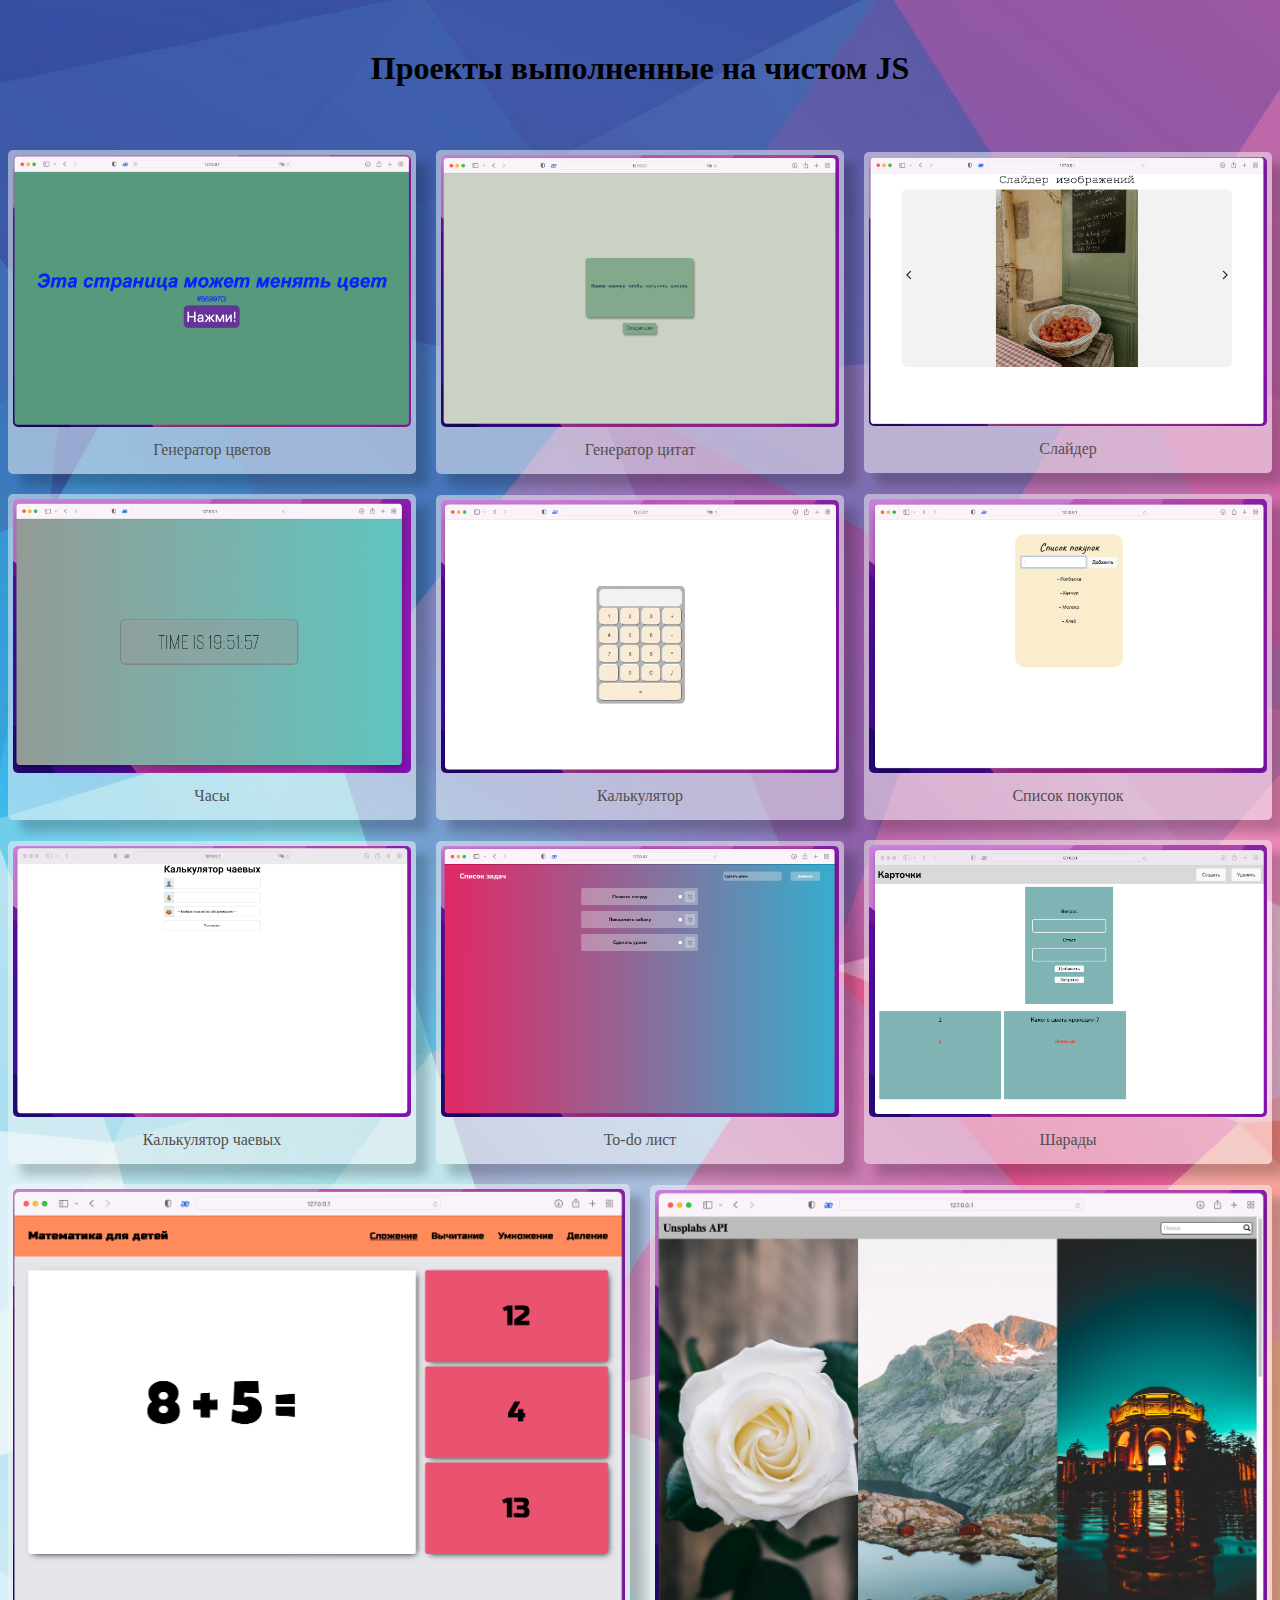
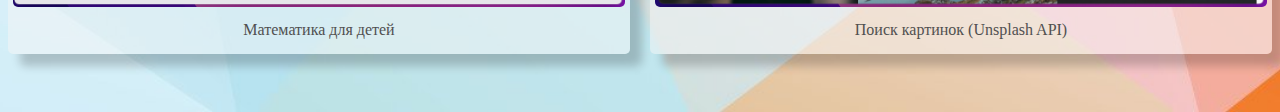
<file: index.html>
<!DOCTYPE html>
<html lang="ru">
  <head>
    <meta charset="UTF-8" />
    <meta name="viewport" content="width=device-width, initial-scale=1.0" />
    <link
      href="https://cdn.jsdelivr.net/npm/bootstrap@5.0.1/dist/css/bootstrap.min.css"
      rel="stylesheet"
      integrity="sha384-+0n0xVW2eSR5OomGNYDnhzAbDsOXxcvSN1TPprVMTNDbiYZCxYbOOl7+AMvyTG2x"
      crossorigin="anonymous"
    />
    <link rel="stylesheet" href="style.css" />
    <title>Проекты</title>
  </head>
  <body>
    <h1>Проекты выполненные на чистом JS</h1>
    <div class="container">
      <div class="list">
        <div class="card">
          <a class="card__link" href="./hex colors/index.html">
            <img class="card__img" src="img/color.png" alt="hex colors" />
            <span class="card__text">Генератор цветов</span>
          </a>
        </div>
        <div class="card">
          <a class="card__link" href="./quote generator/index.html">
            <img class="card__img" src="img/quote.png" alt="hex" />
            <span class="card__text">Генератор цитат</span>
          </a>
        </div>
        <div class="card">
          <a class="card__link" href="./image carousel/index.html">
            <img class="card__img" src="img/slider.png" alt="hex" />
            <span class="card__text">Слайдер</span>
          </a>
        </div>
        <div class="card">
          <a class="card__link" href="./digital clock/index.html">
            <img class="card__img" src="img/time.png" alt="hex" />
            <span class="card__text">Часы</span>
          </a>
        </div>
        <div class="card">
          <a class="card__link" href="./calculator/index.html">
            <img class="card__img" src="img/calculator.png" alt="hex" />
            <span class="card__text">Калькулятор</span>
          </a>
        </div>
        <div class="card">
          <a class="card__link" href="./grocery list/index.html">
            <img class="card__img" src="img/grocery.png" alt="hex" />
            <span class="card__text">Список покупок</span>
          </a>
        </div>
        <div class="card">
          <a class="card__link" href="./tip calculator/index.html">
            <img class="card__img" src="img/tip.png" alt="hex" />
            <span class="card__text">Калькулятор чаевых</span>
          </a>
        </div>
        <div class="card">
          <a class="card__link" href="./to-do list/index.html">
            <img class="card__img" src="img/to-do.png" alt="hex" />
            <span class="card__text">To-do лист</span>
          </a>
        </div>
        <div class="card">
          <a class="card__link" href="./fleshcards/index.html">
            <img class="card__img" src="img/cards.png" alt="hex" />
            <span class="card__text">Шарады</span>
          </a>
        </div>
        <div class="card">
          <a class="card__link" href="./math 4 kids/index.html">
            <img class="card__img" src="img/math.png" alt="hex" />
            <span class="card__text">Математика для детей</span>
          </a>
        </div>
        <div class="card">
          <a class="card__link" href="./unsplash api/index.html">
            <img class="card__img" src="img/unsplash.png" alt="hex" />
            <span class="card__text">Поиск картинок (Unsplash API)</span>
          </a>
        </div>
      </div>
    </div>
  </body>
</html>
</file>
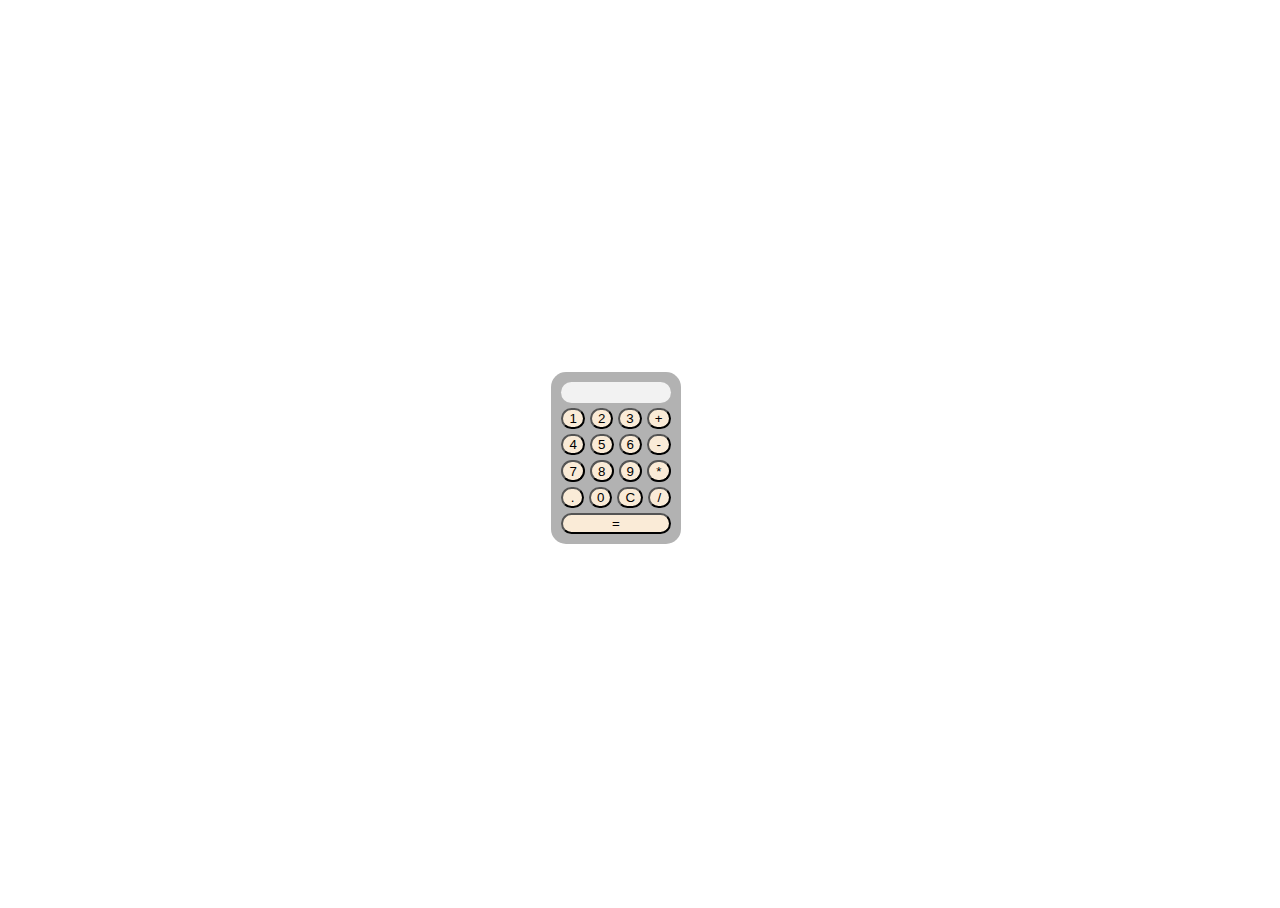
<file: calculator/index.html>
<!DOCTYPE html>
<html lang="en">
    <head>
        <meta charset="UTF-8" />
        <meta name="viewport" content="width=device-width, initial-scale=1.0" />
        <link
            href="https://cdn.jsdelivr.net/npm/bootstrap@5.0.1/dist/css/bootstrap.min.css"
            rel="stylesheet"
            integrity="sha384-+0n0xVW2eSR5OomGNYDnhzAbDsOXxcvSN1TPprVMTNDbiYZCxYbOOl7+AMvyTG2x"
            crossorigin="anonymous"
        />
        <link rel="stylesheet" href="style.css" />
        <title>Калькулятор</title>
    </head>
    <body>
        <div class="container">
            <div class="calculator-box">
                <div class="calculator-line">
                    <div id="display"></div>
                </div>
                <div class="calculator-line">
                    <button onclick="input('1')" class="button">1</button>
                    <button onclick="input('2')" class="button">2</button>
                    <button onclick="input('3')" class="button">3</button>
                    <button onclick="input('+')" class="button">+</button>
                </div>
                <div class="calculator-line">
                    <button onclick="input('4')" class="button">4</button>
                    <button onclick="input('5')" class="button">5</button>
                    <button onclick="input('6')" class="button">6</button>
                    <button onclick="input('-')" class="button">-</button>
                </div>
                <div class="calculator-line">
                    <button onclick="input('7')" class="button">7</button>
                    <button onclick="input('8')" class="button">8</button>
                    <button onclick="input('9')" class="button">9</button>
                    <button onclick="input('*')" class="button">*</button>
                </div>
                <div class="calculator-line">
                    <button onclick="input('.')" class="button">.</button>
                    <button onclick="input('0')" class="button">0</button>
                    <button onclick="clear_display()" class="button">C</button>
                    <button onclick="input('/')" class="button">/</button>
                </div>
                <div class="calculator-line">
                    <button onclick="calculate()" class="button">=</button>
                </div>
            </div>
        </div>
        <script src="main.js"></script>
    </body>
</html>
</file>
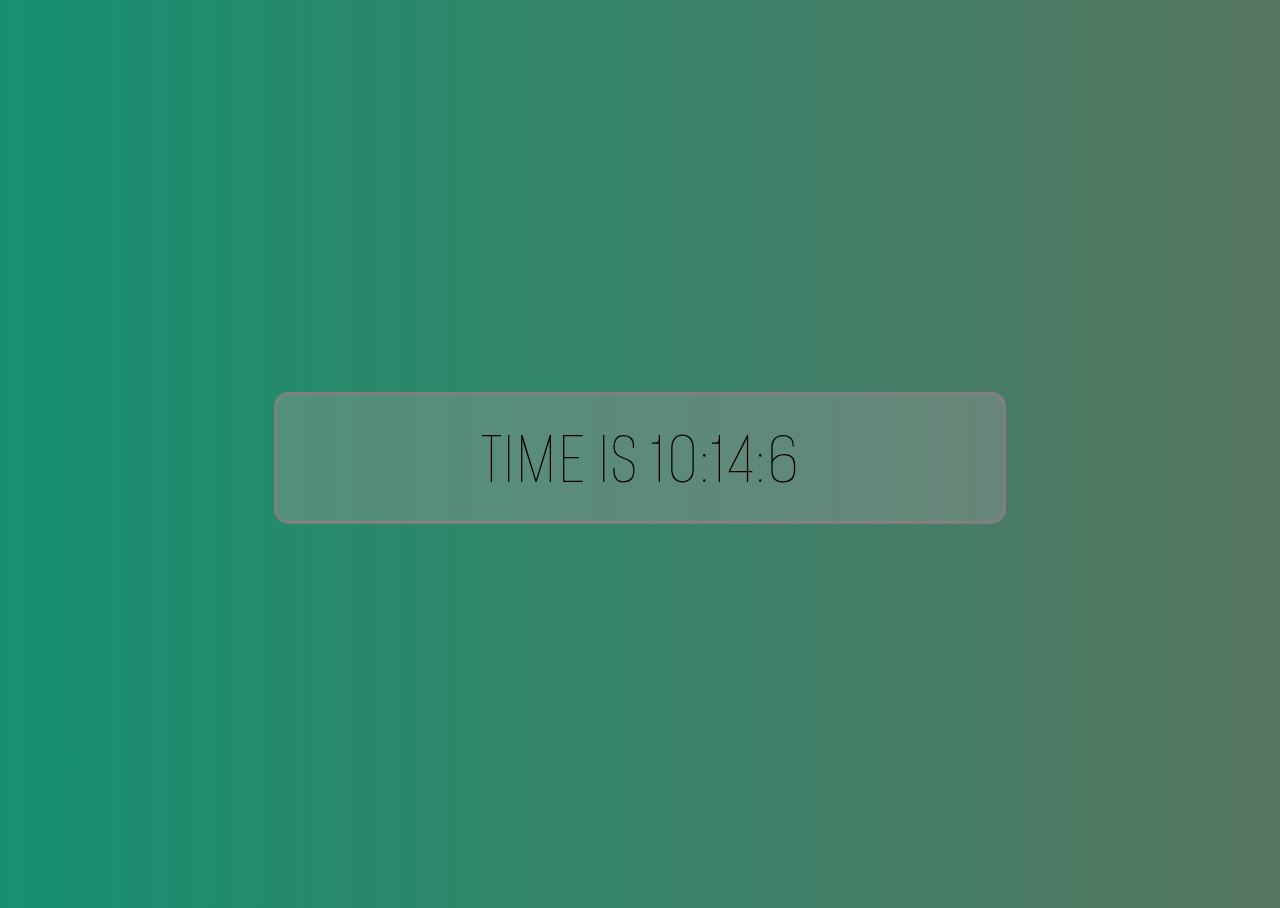
<file: digital clock/index.html>
<!DOCTYPE html>
<html lang="en">
    <head>
        <meta charset="UTF-8" />
        <meta name="viewport" content="width=device-width, initial-scale=1.0" />
        <link
            href="https://cdn.jsdelivr.net/npm/bootstrap@5.0.1/dist/css/bootstrap.min.css"
            rel="stylesheet"
            integrity="sha384-+0n0xVW2eSR5OomGNYDnhzAbDsOXxcvSN1TPprVMTNDbiYZCxYbOOl7+AMvyTG2x"
            crossorigin="anonymous"
        />
        <link rel="stylesheet" href="style.css" />
        <title>Часы</title>
    </head>
    <body class="gradient">
        <div class="container">
            <div class="clock box">
                <span>
                    TIME IS
                </span>
                <span id="time"></span>
            </div>
        </div>
        <script src="main.js"></script>
    </body>
</html>
</file>
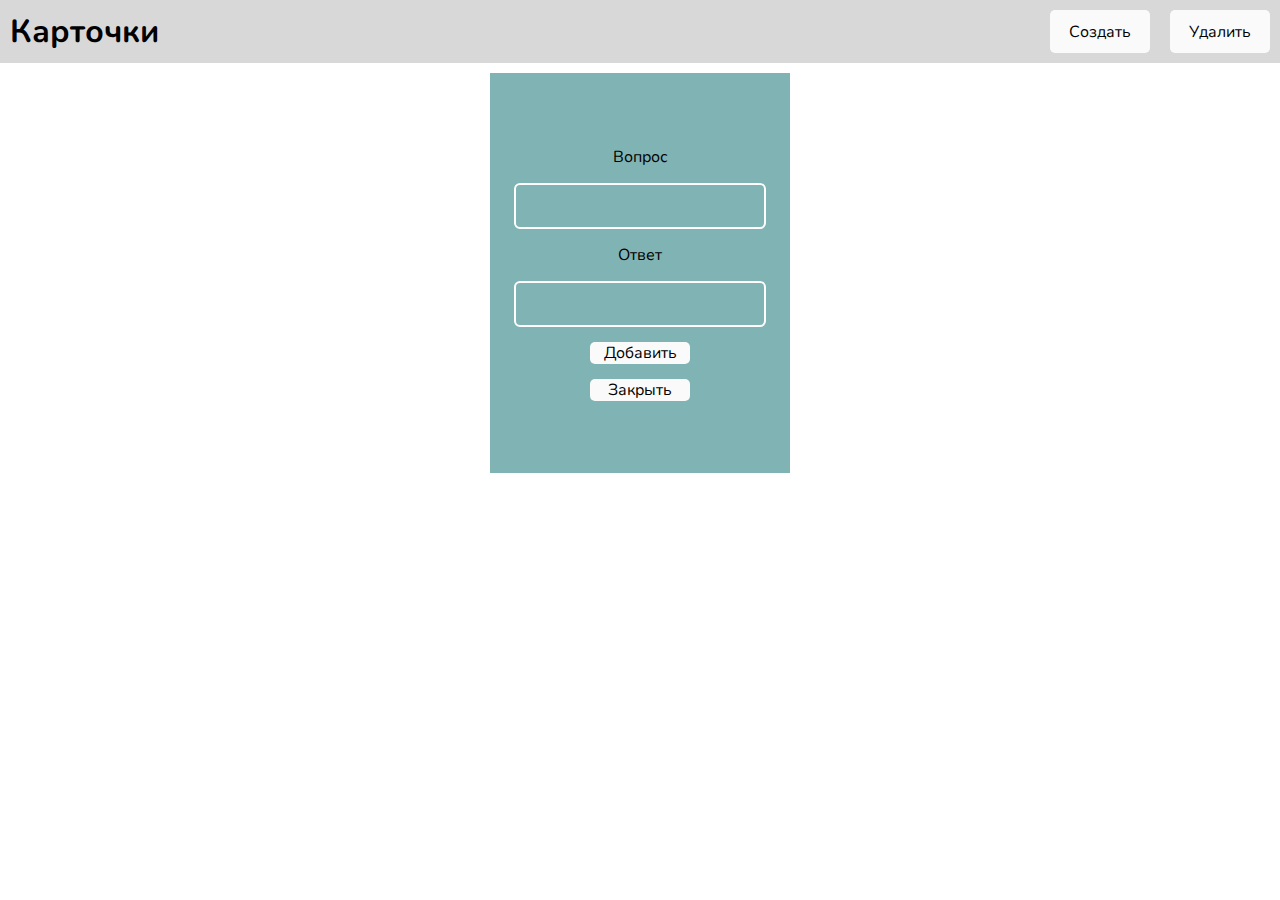
<file: fleshcards/index.html>
<!DOCTYPE html>
<html lang="en">
  <head>
    <meta charset="UTF-8" />
    <meta name="viewport" content="width=device-width, initial-scale=1.0" />
    <link rel="stylesheet" href="style.css" />
    <title>Карточки</title>
  </head>
  <body>
    <header>
      <h1>Карточки</h1>
      <div class="buttonGroup">
        <button id="createButton" class="stdButton">Создать</button>
        <button id="allDeleteButton" class="stdButton">Удалить</button>
      </div>
    </header>
    <div class="container">
      <div class="card card_form">
        <span>Вопрос</span>
        <input id="question" type="text" class="card_form__input" />
        <span>Ответ</span>
        <input id="answer" type="text" class="card_form__input" />
        <button id="addButton" class="stdButton">Добавить</button>
        <button id="closeButton" class="stdButton">Закрыть</button>
      </div>
    </div>
    <div class="ListOfCards">
    </div>
    <script src="main.js"></script>
  </body>
</html>
</file>
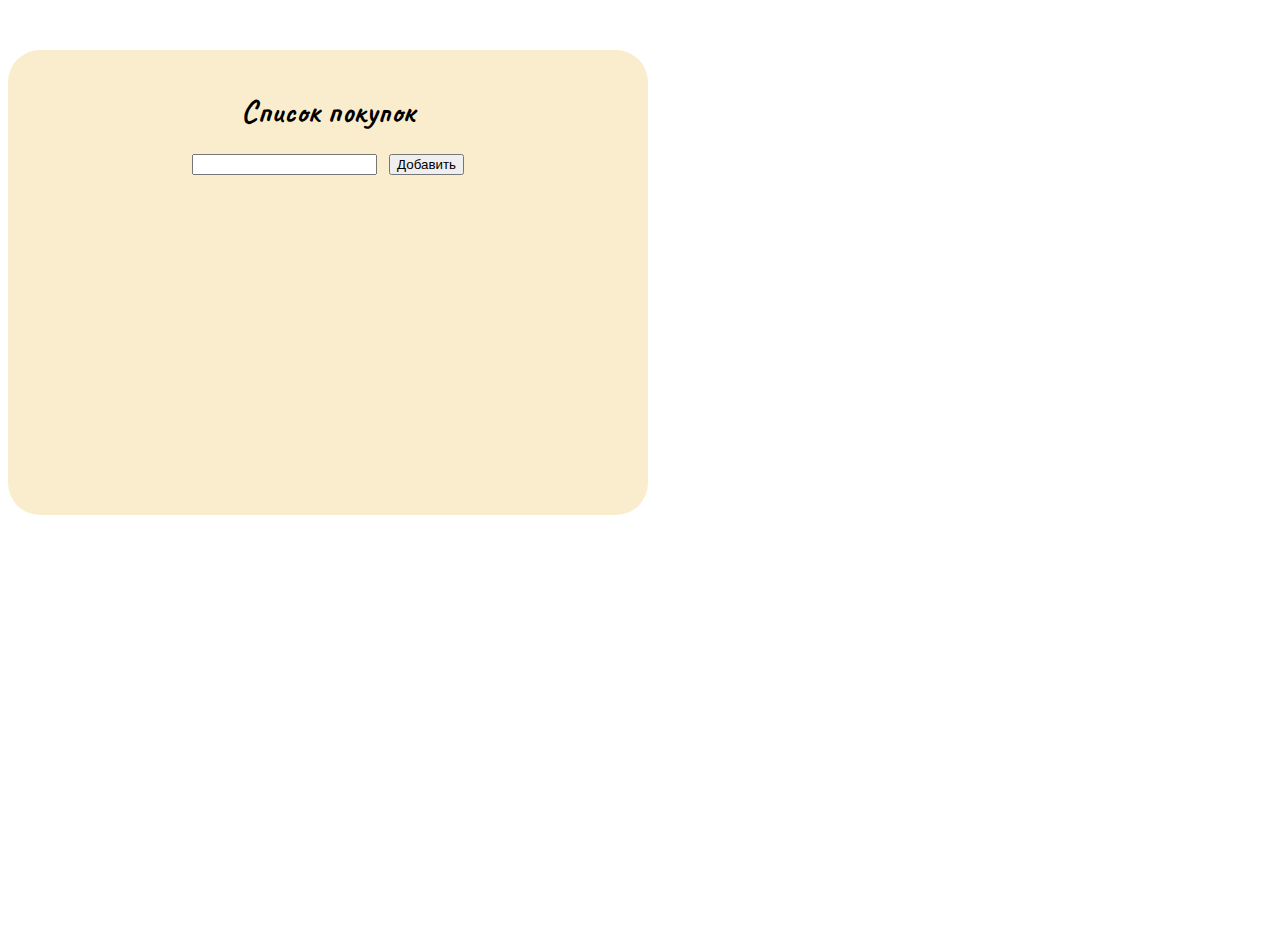
<file: grocery list/index.html>
<!DOCTYPE html>
<html lang="en">
  <head>
    <meta charset="UTF-8" />
    <meta name="viewport" content="width=device-width, initial-scale=1.0" />
    <link
      href="https://cdn.jsdelivr.net/npm/bootstrap@5.0.1/dist/css/bootstrap.min.css"
      rel="stylesheet"
      integrity="sha384-+0n0xVW2eSR5OomGNYDnhzAbDsOXxcvSN1TPprVMTNDbiYZCxYbOOl7+AMvyTG2x"
      crossorigin="anonymous"
    />
    <link rel="stylesheet" href="style.css" />
    <title>Список покупок</title>
  </head>
  <body>
    <div class="container-sm d-flex justify-content-center">
      <div class="list">
        <h1>Список покупок</h1>
        <div class="d-flex">
          <input class="form-control" id="list-input" type="text" />
          <button
            class="btn btn-light add-button"
            id="list-button"
            type="button"
          >
            Добавить
          </button>
        </div>
        <ul
          class="w-100 d-flex flex-column align-items-center rounded-1 grocerys"
          id="grocerys-list"
        ></ul>
      </div>
    </div>
    <script src="main.js"></script>
  </body>
</html>
</file>
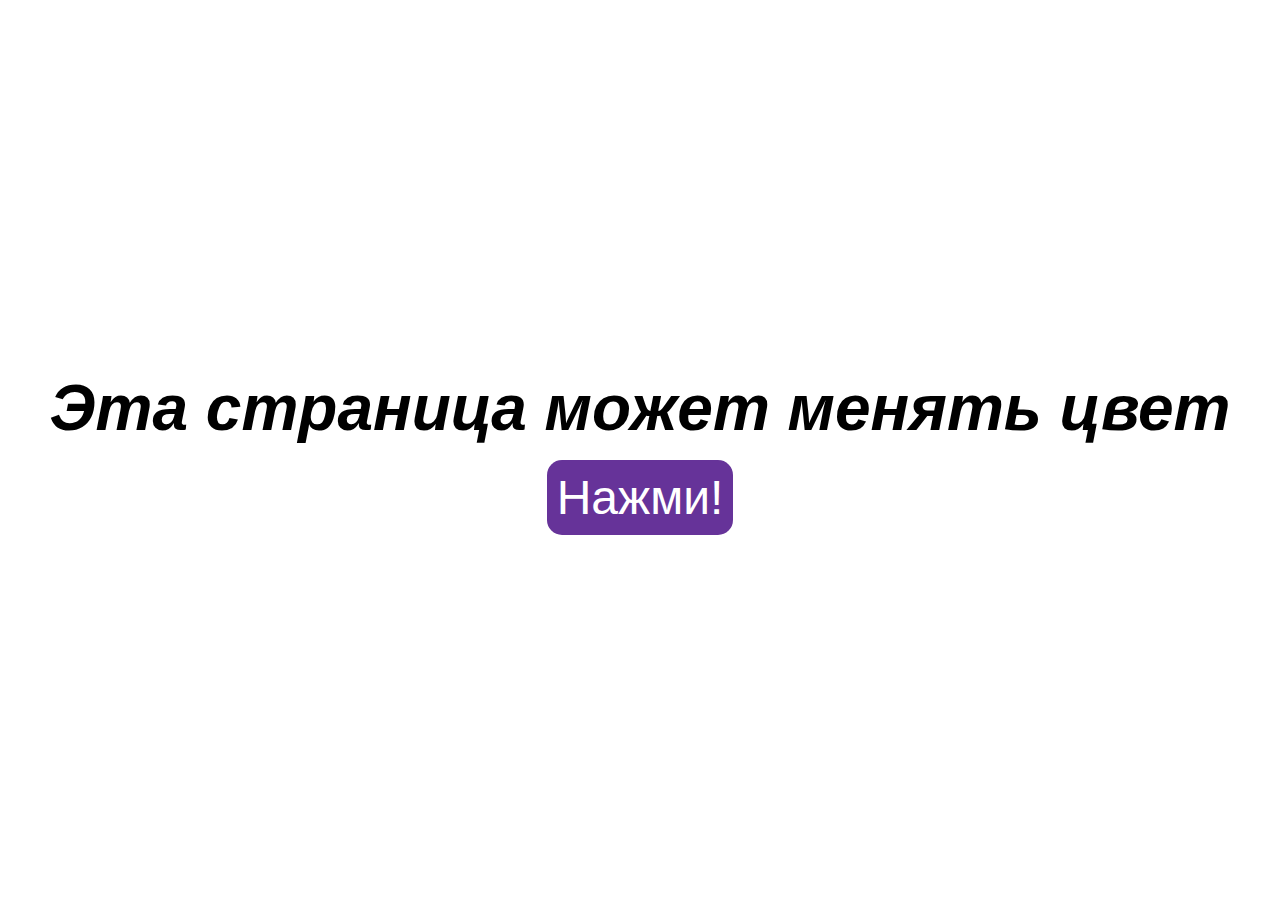
<file: hex colors/index.html>
<!DOCTYPE html>
<html lang="ru">
    <head>
        <meta charset="UTF-8" />
        <title>hex colors</title>
        <link rel="stylesheet" href="style.css" />
    </head>
    <body>
        <div id="back-color" class="container">
            <h1>Эта страница может менять цвет</h1>
            <span id="hex-text" class="hex"></span>
            <button class="text animate__flip" onclick="hexChange()">
                Нажми!
            </button>
        </div>
        <script src="main.js"></script>
    </body>
</html>
</file>
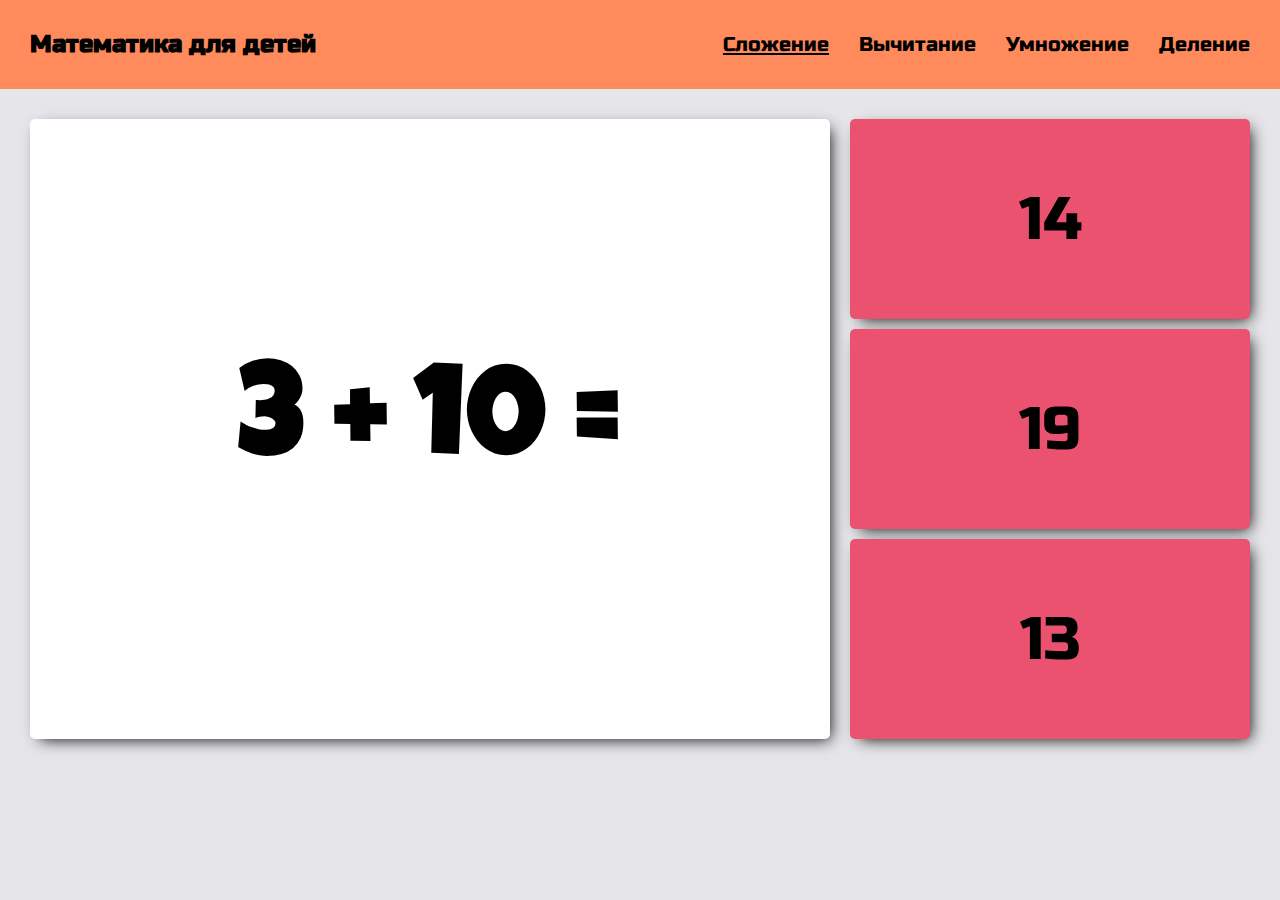
<file: math 4 kids/index.html>
<!DOCTYPE html>
<html lang="en">
<head>
  <meta charset="UTF-8">
  <meta name="viewport" content="width=device-width, initial-scale=1.0">
  <link rel="stylesheet" href="style.css">
  <title>Математика для детей</title>
</head>
<body>
  <header>
    <h2 class="logo">
      Математика для детей
    </h2>
    <ul class="menu">
      <li id="add" class="menu__mode menu__mode_chosen">Сложение</li>
      <li id="subtract" class="menu__mode">Вычитание</li>
      <li id="multiply" class="menu__mode">Умножение</li>
      <li id="divide" class="menu__mode">Деление</li>
    </ul>
  </header>
  <div class="container">
    <div class="canvas">
      2 * 2 =
    </div>
    <div class="answer">
      <div class="answer__option">2</div>
      <div class="answer__option">8</div>
      <div class="answer__option">4</div>
    </div>
  </div>
  <script src="main.js"></script>
</body>
</html>
</file>
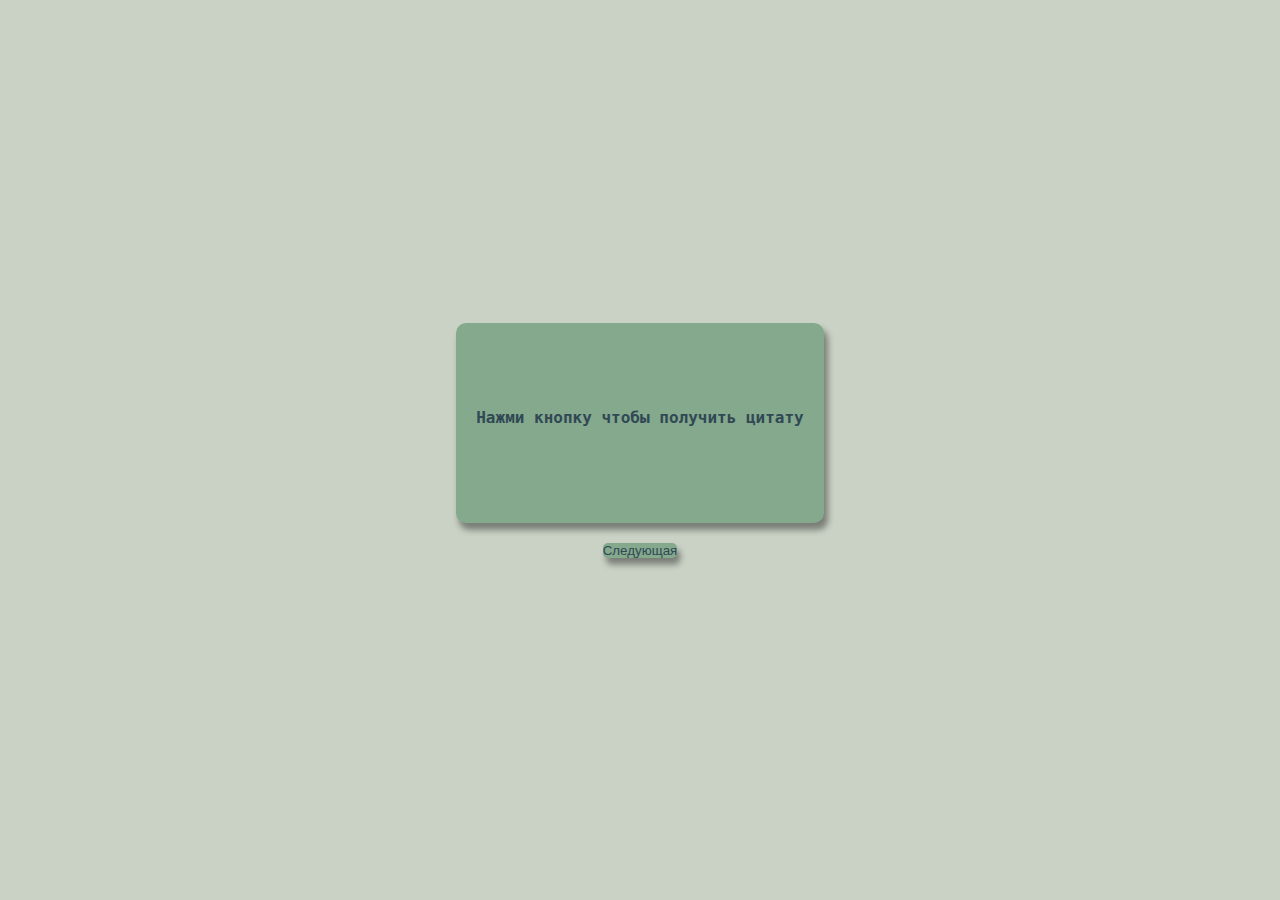
<file: quote generator/index.html>
<!DOCTYPE html>
<html lang="ru">
    <head>
        <meta charset="UTF-8" />
        <meta name="viewport" content="width=device-width, initial-scale=1" />
        <link
            href="https://cdn.jsdelivr.net/npm/bootstrap@5.0.1/dist/css/bootstrap.min.css"
            rel="stylesheet"
            integrity="sha384-+0n0xVW2eSR5OomGNYDnhzAbDsOXxcvSN1TPprVMTNDbiYZCxYbOOl7+AMvyTG2x"
            crossorigin="anonymous"
        />
        <title>quote generator</title>
        <link rel="stylesheet" href="style.css" />
    </head>
    <body>
        <div class="container">
            <div id="box">
                <div class="text-box">
                    <span id="quote">Нажми кнопку чтобы получить цитату</span>
                </div>
                <span id="author"></span>
            </div>
            <button type="button" class="btn btn-primary" id="button-next">
                <span>Следующая</span>
            </button>
        </div>
        <script
            src="https://cdn.jsdelivr.net/npm/bootstrap@5.0.1/dist/js/bootstrap.bundle.min.js"
            integrity="sha384-gtEjrD/SeCtmISkJkNUaaKMoLD0//ElJ19smozuHV6z3Iehds+3Ulb9Bn9Plx0x4"
            crossorigin="anonymous"
        ></script>
        <script src="main.js"></script>
    </body>
</html>
</file>
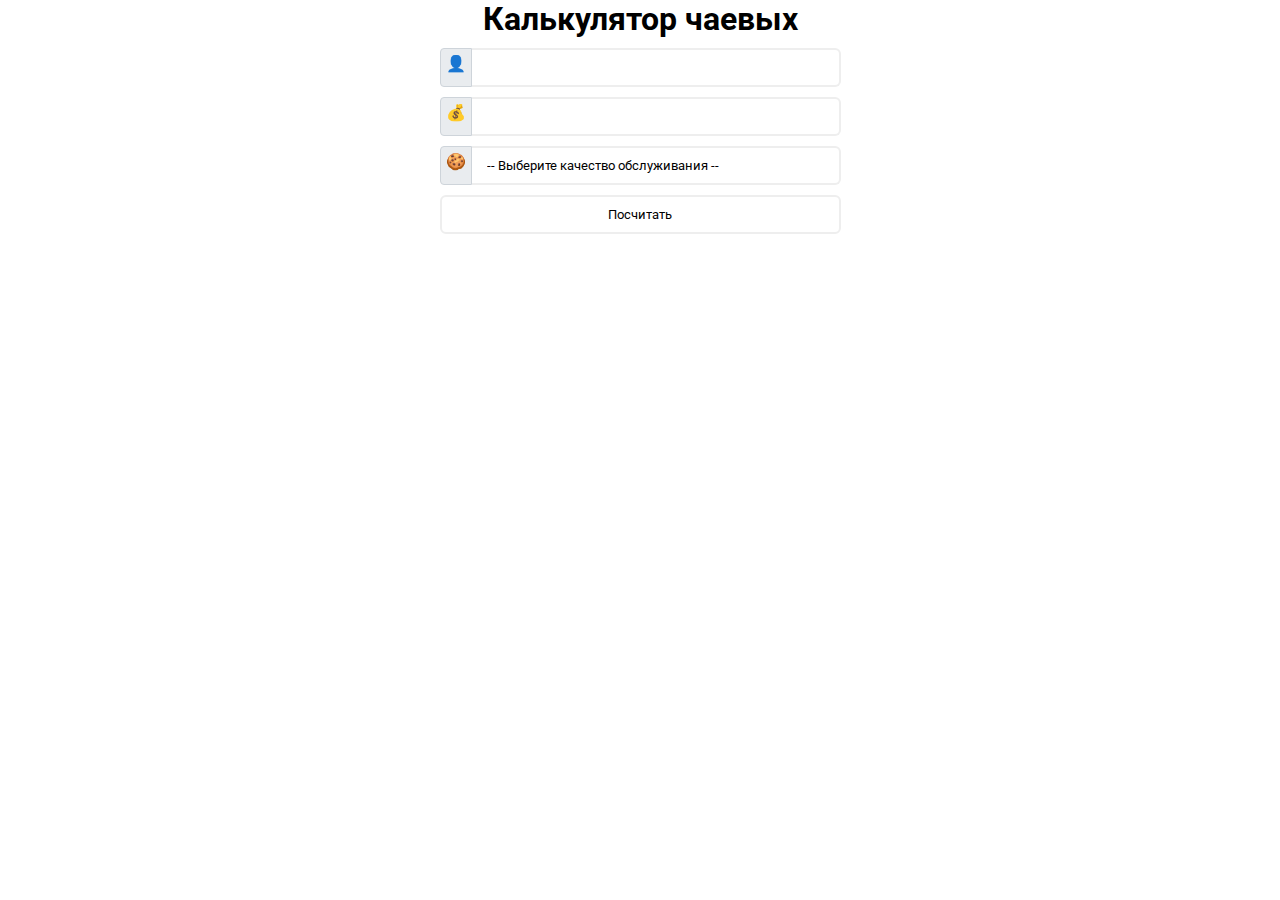
<file: tip calculator/index.html>
<!DOCTYPE html>
<html lang="en">
  <head>
    <meta charset="UTF-8" />
    <meta name="viewport" content="width=device-width, initial-scale=1.0" />
    <link rel="stylesheet" href="style.css" />
    <title>Калькулятор чаевых</title>
  </head>
  <body>
    <div class="container">
      <div class="calculator">
        <h1>Калькулятор чаевых</h1>
        <div class="line">
          <span class="line__icon">👤</span>
          <input
            id="persons"
            class="line__input line__input_text"
            type="text"
            size="40"
          />
        </div>
        <div class="line">
          <span class="line__icon">💰</span>
          <input
            id="money"
            class="line__input line__input_text"
            type="text"
            size="40"
          />
        </div>
        <div class="line">
          <spann class="line__icon">🍪</spann>
          <select
            id="quality-select"
            class="line__input line__input_text"
            name="quality"
            id="quality-select"
          >
            <option value="">-- Выберите качество обслуживания --</option>
            <option value="amazing">Amazing</option>
            <option value="greate">Great</option>
            <option value="good">Good</option>
            <option value="fair">Fair</option>
            <option value="bad">Bad</option>
          </select>
        </div>
        <div class="line">
          <button id="сount-button" type="button" class="line__input">
            Посчитать
          </button>
        </div>
      </div>
    </div>
    <script src="main.js"></script>
  </body>
</html>
</file>
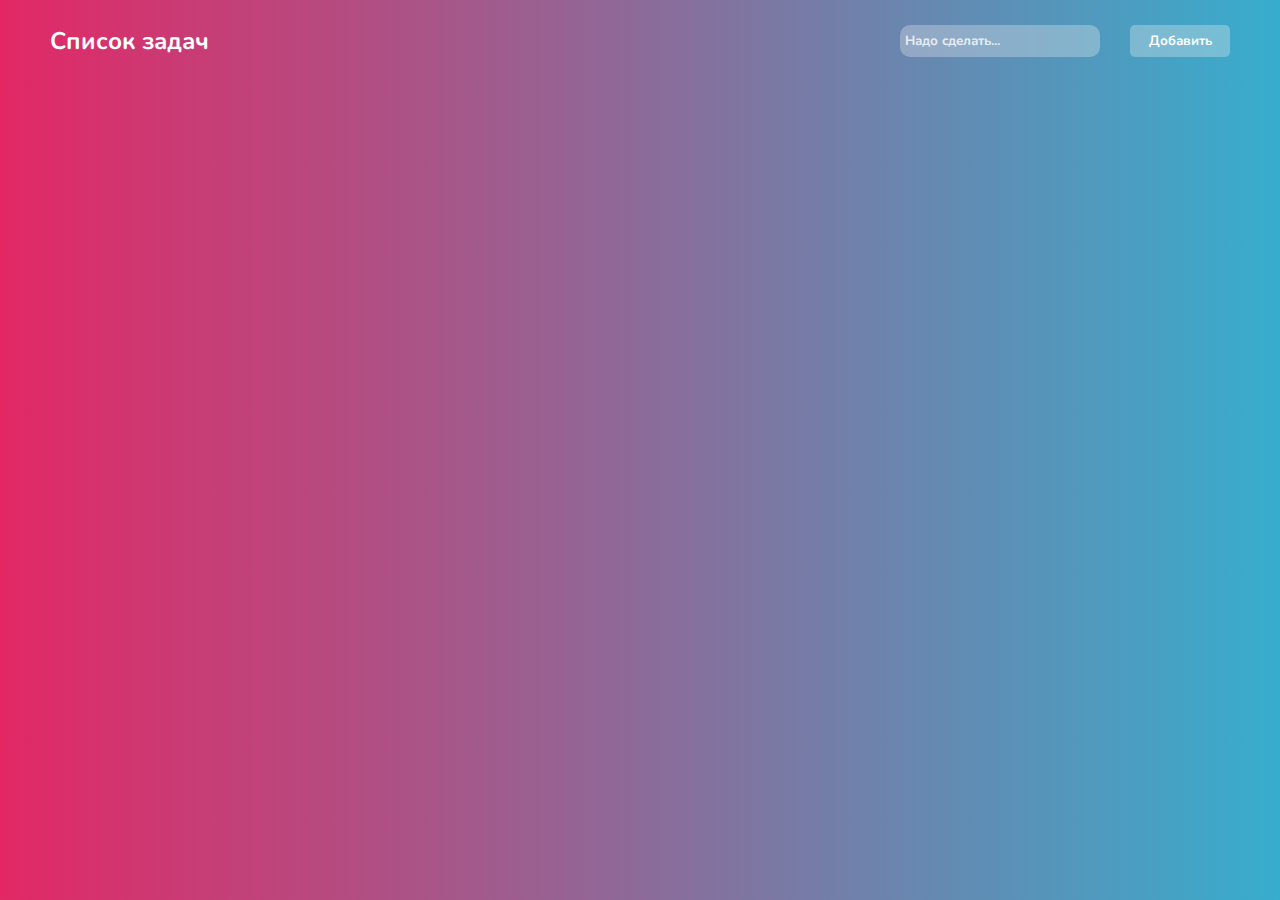
<file: to-do list/index.html>
<!DOCTYPE html>
<html lang="en">
  <head>
    <meta charset="UTF-8" />
    <meta name="viewport" content="width=device-width, initial-scale=1.0" />
    <link rel="stylesheet" href="style.css" />
    <title>Список задач</title>
  </head>
  <body>
    <header>
      <h2>Список задач</h2>
      <div class="inputGroup">
        <input
          class="taskInput"
          type="text"
          placeholder="Надо сделать..."
        />
        <button class="taskButton" type="button">
          Добавить
        </button>
      </div>
    </header>
    <div class="list">
    </div>
    <script src="main.js"></script>
  </body>
</html>
</file>
<file: style.css>
body {
  background-image: url(img/color.jpeg);
  background-position: center;
  background-repeat: no-repeat;
  background-size: cover;
  padding-bottom: 50px;
}

body h1 {
  margin: 50px;
  text-align: center;
}

.container {
  display: flex;
  flex-direction: column;
  margin-top: 5%;
  height: 100%;
}

.list {
  display: flex;
  flex-wrap: wrap;
  align-items: center;
  gap: 20px;
}

.card {
  position: relative;
  margin: auto;
  flex: calc(100% / 3 - 25px);
  display: flex;
  flex-direction: column;
  align-items: center;
  background-color: #f5f5f580;
  border-radius: 5px;
  padding: 5px;
  box-shadow: 12px 12px 10px rgba(0, 0, 0, 0.2);
  transition: all 1s ease;
}

.card__img {
  width: 100%;
  object-fit: cover;
  border-radius: 5px;
}

.card__link {
  text-decoration: none;
  color: rgb(80, 80, 80);
}

.card__text {
  padding: 10px;
  display: flex;
  justify-content: center;
}

.card__link:hover {
  color: rgba(240, 248, 255, 0.896);
}

.card:hover {
  transform: scale(1.2);
}

@media (max-width: 500px) {
  .list {
    flex-direction: column;
    gap: 40px;
  }
  .card {
    width: 80%;
  }
}
</file>
<file: calculator/style.css>
* {
    box-sizing: border-box;
}

html,
body {
    height: 100%;
    width: 100%;
}

.container {
    height: 100%;
    width: 95%;

    display: flex;
    flex-direction: column;
    justify-content: center;
    align-items: center;
}

.calculator-box {
    position: relative;

    aspect-ratio: 3 / 4;
    max-height: 400px;

    background-color: #b2b2b2;
    border-radius: 15px;

    padding: 10px 10px;

    display: flex;
    flex-direction: column;
    justify-content: stretch;
}

.calculator-line {
    width: 100%;
    height: 100%;

    display: flex;
}

#display {
    width: 100%;
    height: 100%;

    background-color: #f2f2f2;
    /* border: 1px solid black; */
    border-radius: 15px;

    padding: 0 10px;

    display: flex;
    justify-content: end;
    align-items: center;
}

.button {
    border-radius: 15px;
    background-color: #faebd7;

    width: 100%;

    display: flex;
    justify-content: center;
    align-items: center;

    cursor: pointer;
}

.button:not(:last-child) {
    margin-right: 5px;
}

.calculator-line:not(:last-child) {
    margin-bottom: 5px;
}
</file>
<file: digital clock/style.css>
@import url('https://fonts.googleapis.com/css2?family=Alumni+Sans+Pinstripe&display=swap');

.gradient {
    background: linear-gradient(90deg, #179071, #d53f3f, #50cec9);
    background-size: 600% 600%;

    -webkit-animation: AnimationName 20s ease infinite;
    -moz-animation: AnimationName 20s ease infinite;
    -o-animation: AnimationName 20s ease infinite;
    animation: AnimationName 20s ease infinite;
}

@-webkit-keyframes AnimationName {
    0% {
        background-position: 0% 50%;
    }
    50% {
        background-position: 100% 51%;
    }
    100% {
        background-position: 0% 50%;
    }
}
@-moz-keyframes AnimationName {
    0% {
        background-position: 0% 50%;
    }
    50% {
        background-position: 100% 51%;
    }
    100% {
        background-position: 0% 50%;
    }
}
@-o-keyframes AnimationName {
    0% {
        background-position: 0% 50%;
    }
    50% {
        background-position: 100% 51%;
    }
    100% {
        background-position: 0% 50%;
    }
}
@keyframes AnimationName {
    0% {
        background-position: 0% 50%;
    }
    50% {
        background-position: 100% 51%;
    }
    100% {
        background-position: 0% 50%;
    }
}

html,
body {
    height: 100%;
}

.container {
    height: 100%;
    display: flex;
    flex-direction: column;
    justify-content: center;
    align-items: center;
}

.box {
    border: 3px solid gray;
    border-radius: 15px;
}

.clock {
    width: 55%;
    padding: 15px;
    text-align: center;
    background-color: rgba(150, 150, 150, 0.4);
}

.clock span {
    font-family: "PT Mono", monospace;
    font-family: 'Alumni Sans Pinstripe', sans-serif;
    font-size: 5em;
    animation: fadeIn 2.5s ease-out infinite alternate;
}

@keyframes fadeIn {
    0% { opacity: 0.1 }
    100% { opacity: 1 }
}
</file>
<file: fleshcards/style.css>
@import url("https://fonts.googleapis.com/css2?family=Nunito:wght@400;700&display=swap");
* {
  margin: 0;
  padding: 0;
  box-sizing: border-box;
  font-family: "Nunito", sans-serif;
}

.container {
  display: flex;
  flex-direction: column;
}

header {
  background-color: #b2b2b280;
  padding: 10px;

  display: flex;
  align-items: center;
  justify-content: space-between;
}

.card {
  display: flex;
  flex-direction: column;
  justify-content: center;
  align-items: center;
  background-color: #80b3b3;
  width: calc((100% - 50px) / 3);
  height: 300px;
}

.buttonGroup {
  display: flex;
  align-self: stretch;
  justify-content: space-between;
  gap: 20px;
}

.stdButton {
  border-radius: 5px;
  font-size: 16px;
  border: none;
  width: 100px;
  background-color: #fafafa;
}

.stdButton:hover {
  animation-name: colorChange;
  animation-duration: 0.3s;
  background-color: #fafafa80;
}

@keyframes colorChange {
  from {
    background-color: #fafafa;
  }
  to {
    background-color: #fafafa80;
  }
}

.stdButton:active {
  background-color: #FF8630ee;
}

.card_form {
  align-self: center;
  gap: 15px;
  padding: 10px;
  margin: 10px;
  width: 300px;
  height: 400px;
  transition:opacity 1s 0.2s, height 1s;
}

.card_form_hidden {
  transition:opacity 0.2s, height 1s;
  opacity: 0;
  height: 0px;
}

.card_form__input {
  width: 90%;
  font-size: 16px;
  padding: 10px 15px;
  background-color: transparent;
  color: #ffffff;
  border: 2px solid #ffffff;
  border-radius: 6px;
}

.card_form__input:focus {
  outline: none;
  border: 2px solid #FF8630;
}

.ListOfCards {
  display: flex;
  align-items: center;
  justify-content: flex-start;
  flex-wrap: wrap;
  gap: 10px;
  padding: 15px;
}

.card_item {
  display: flex;
  flex-direction: column;
  padding: 15px 0;
  justify-content: flex-start;
  align-items: center;
  gap: 50px;
  background-color: #80b3b3;
  width: calc((100% - 50px) / 3);
}


.card_item:hover {
  animation-name: cardHover;
  animation-duration: 1s;
  animation-timing-function: ease-out;
  animation-fill-mode: forwards;
}

.card__question {
  padding: 0px 5px;
  text-align: center;
  font-size: 20px;
}

.card__answer {
  color: red;
  text-align: center;
  visibility: visible;
}

.card__answer_hidden {
  visibility: hidden;
}

@keyframes cardHover {
  100% {
    background-color: #afcfcf;
  }
}
</file>
<file: grocery list/style.css>
@import url("https://fonts.googleapis.com/css2?family=Caveat&display=swap");

html,
body {
  height: 100%;
}

ul,
li {
  list-style-type: none;
  padding: 0;
  margin: 0;
}

h1 {
  font-family: "Caveat", cursive;
}

.add-button {
  margin-left: 0.5rem;
}

.list {
  max-width: 600px;
  border-radius: 2rem;

  background-color: #faedcd;

  margin-top: 50px;
  padding: 20px;

  display: flex;
  flex-direction: column;
  align-items: center;
}

.link_cursor
{
    cursor: pointer;
}

.grocerys {
  margin: 10px;
  /* background-color: #e9edc9; */
  min-height: 300px;
}
</file>
<file: hex colors/style.css>
html, body {
    margin: 0;
    padding: 0;
    font-family: Arial, Helvetica, sans-serif;
    height: 100%;
}

button {
    background: transparent;
    border: none !important;
}

.container {
    height: 100%;
    display: flex;
    flex-direction: column;
    justify-content: center;
    align-items: center;
    background-color: #fff;
}

.container h1 {
    text-align: center;
    margin: 5px;
    font-size: 4rem;
    font-style: italic;
    animation: changeColor 5s infinite alternate;
}

.text {
    display: flex;
    flex-direction: column;
    align-items: center;
    border-radius: 15px;
    padding: 10px;
    background-color: rebeccapurple;
    font-size: 48px;
    color: #fff;
}

.hex {
    margin: 5px;
    font-size: 24px;
    color: rgb(216, 216, 216);
    animation: changeColor 5s infinite alternate;
}

@keyframes changeColor {
    0% {
        color: red;
    }
    20% {
        color: orange;
    }
    40% {
        color: yellow;
    }
    60% {
        color: brown;
    }
    80% {
        color: indigo;
    }
    100% {
        color: blue;
    }
}
</file>
<file: math 4 kids/style.css>
@import url("https://fonts.googleapis.com/css2?family=Russo+One&display=swap");
@import url("https://fonts.googleapis.com/css2?family=Luckiest+Guy&display=swap");

* {
  margin: 0;
  padding: 0;
  box-sizing: border-box;
}

body {
  font-family: "Russo One", sans-serif;
  background-color: #e6e6ea;
}

header {
  display: flex;
  justify-content: space-between;
  padding: 30px;
  background-color: #ff8a5b;
}

.menu {
  display: flex;
  flex-direction: row;
  justify-content: flex-start;
  align-items: center;
  gap: 30px;
}

.menu__mode {
  font-size: 20px;
  list-style: none;
  cursor: pointer;
  -webkit-touch-callout: none;
  -webkit-user-select: none;
  -khtml-user-select: none;
  -moz-user-select: none;
  -ms-user-select: none;
  user-select: none;
}

.menu__mode_chosen {
  text-decoration: underline;
  text-underline-offset: 2px;
}

.container {
  margin: 30px;
  display: flex;
  flex-wrap: nowrap;
  align-items: center;
  gap: 20px;
}

.canvas {
  align-self: stretch;
  display: flex;
  justify-content: center;
  align-items: center;
  background-color: #ffffff;
  flex-grow: 1;
  font-size: 130px;
  font-family: "Luckiest Guy", cursive;
  border-radius: 5px;
  box-shadow: 5px 5px 15px -5px rgba(0, 0, 0, 1);
}

.answer {
  display: flex;
  flex-direction: column;
  flex-wrap: nowrap;
  align-items: center;
  gap: 10px;
}

.answer__option {
  display: flex;
  justify-content: center;
  align-items: center;
  height: 200px;
  background-color: #ea526f;
  width: 400px;
  font-size: 60px;
  border-radius: 5px;
  box-shadow: 5px 5px 15px -5px rgba(0, 0, 0, 1);
  cursor: pointer;
}

.answer_option__true {
  /* background-color: yellow; */
}

@media (max-width: 800px) {
  .canvas {
    max-width: 70%;
  }

  .answer {
    width: 30%;
  }

  .answer__option {
    width: 100%;
  }
}

@media (max-width: 450px) {
  header {
    padding: 10px;
    flex-direction: column;
    text-align: center;
  }

  .menu {
    margin-top: 10px;
    flex-direction: column;
    gap: 5px;
  }
  
  .menu__mode {
    font-size: 15px;
  }

  .container {
    margin: 10px 0px;
    flex-direction: column;
  }

  .canvas {
    font-size: 90px;
    height: 150px;
  }

  .answer {
    align-self: stretch;
    flex-direction: row;
    justify-content: center;
    align-items: center;
    gap: 10px;
  }

  .answer__option {
    width: 100%;
  }
}
</file>
<file: quote generator/style.css>
@import url("https://fonts.googleapis.com/css2?family=Marck+Script&display=swap");
@import url("https://fonts.googleapis.com/css2?family=Marck+Script&family=PT+Mono&display=swap");

* {
    margin: 0;
    padding: 0;
    box-sizing: border-box;
}

html,
body {
    height: 100%;
    font-family: Arial, Helvetica, sans-serif;
    background-color: #cad2c5;
}

h4 {
    color: #82887e;
    align-self: start;
}

.container {
    height: 100%;
    display: flex;
    flex-direction: column;
    justify-content: center;
    align-items: center;
}

.text-box {
    display: flex;
    justify-content: center;
    align-items: center;
    height: 100%;
}

#box {
    font-family: "PT Mono", monospace;
    font-weight: bold;
    background-color: #84a98c;
    color: #314855;
    border-radius: 10px;
    box-shadow: 3.2px 6.4px 6.4px hsl(0deg 0% 0% / 0.4);

    max-width: 600px;
    min-height: 200px;
    padding: 10px 20px;

    display: flex;
    flex-direction: column;
    justify-content: flex-end;
    text-align: center;
}

#box #author {
    font-family: "Marck Script", cursive;
    font-size: 1.2em;
    text-align: end;
    margin-top: 10px;
}

#button-next {
    margin: 20px 0px;
    color: #314855;
    background-color: #84a98c;
    border: none;
    border-radius: 5px;
    box-shadow: 3.2px 6.4px 6.4px hsl(0deg 0% 0% / 0.4);
	transition: 0.1s ease-in-out;
}

#button-next:active {
    transform: translate3d(4px, 4px, 0);
    color: whitesmoke;
}
</file>
<file: tip calculator/style.css>
@import url("https://fonts.googleapis.com/css2?family=Alumni+Sans+Pinstripe&family=Roboto&display=swap");
* {
  margin: 0;
  padding: 0;
  box-sizing: border-box;
  font-family: "Alumni Sans Pinstripe", sans-serif;
  font-family: "Roboto", sans-serif;
}
h1 {
  text-align: center;
}
.container {
  display: flex;
  justify-content: center;
}
.calculator {
  display: flex;
  flex-direction: column;
  align-items: stretch;
}
.line {
  display: flex;
  margin-top: 10px;
}
.line__icon {
  background-color: #e9ecef;

  border-radius: 0.25rem;

  padding: 5px;

  border: 1px solid #ced4da;
  border-top-right-radius: 0;
  border-bottom-right-radius: 0;
}

.line__input {
  background-color: #fff;

  width: 100%;
  padding: 10px 15px;

  cursor: pointer;
  -webkit-appearance: none;
  appearance: none;

  border-radius: 6px;
  border: 2px solid rgb(238, 238, 238);
}

.line__input_text {
  border-left: 0;
  border-top-left-radius: 0;
  border-bottom-left-radius: 0;
}
.result {
  margin-top: 10px;
  text-align: center;
  color: red;
}
</file>
<file: to-do list/style.css>
@import url('https://fonts.googleapis.com/css2?family=Nunito:wght@400;700&display=swap');

* {
  margin: 0;
  padding: 0;
  box-sizing: border-box;
  font-family: 'Nunito', sans-serif;
}

body {
  background-image: linear-gradient(to right, #e22865, #37adcd);
}

header {
  margin: 25px 50px;
  display: flex;
  justify-content: space-between;
}

header h2 {
  color: white;
}

.inputGroup {
  display: flex;
  gap: 30px;
}

.taskInput {
  font-weight: bold;
  border: none;
  background-color: #f2f2f250;
  appearance: none;
  padding: 5px 5px;
  border-radius: 10px;
  width: 200px;
}

.taskInput::placeholder {
  color:    rgba(255, 255, 255, 0.8);
}

.taskInput:focus {
  outline: none;
  border-color: #ffffff;
  box-shadow: 0 0 8px #ffffff;
}

#input {
  border-radius: 5px;
}

.taskButton {
  font-weight: bold;
  color: #ffffff;
  border: none;
  background-color: #f2f2f250;
  border-radius: 5px;
  width: 100px;
}

.taskButton:hover {
  cursor: pointer;
  background-color:#ffffffaa;
}

.taskButton:active {
  border-color: #ffffff;
  box-shadow: 0 0 8px #ffffff;
}

.list {
  display: flex;
  flex-direction: column;
  align-items: center;
  gap: 20px;
}

.list__item {
  -webkit-appearance: none;
  appearance: none;
  display: flex;
  justify-content: flex-end;
  align-items: center;
  gap: 10px;
  padding: 10px 10px;
  border-radius: 5px;
  background-color: #f2f2f250;
  min-width: 30%;
  font-weight: bold;
}

 .list__item span {
  flex-grow: 2;
  text-align: center;
 }

 .list__deleteButton {
  padding: 10px;
  border-radius: 5px;
  background-color: #f2f2f250;
  border: none;
  border: none;
  outline: none;
 }

 .list__deleteButton:hover {
  cursor: pointer;
  border-radius: 5px;
  background-color: #ff000080;
 }
</file>
